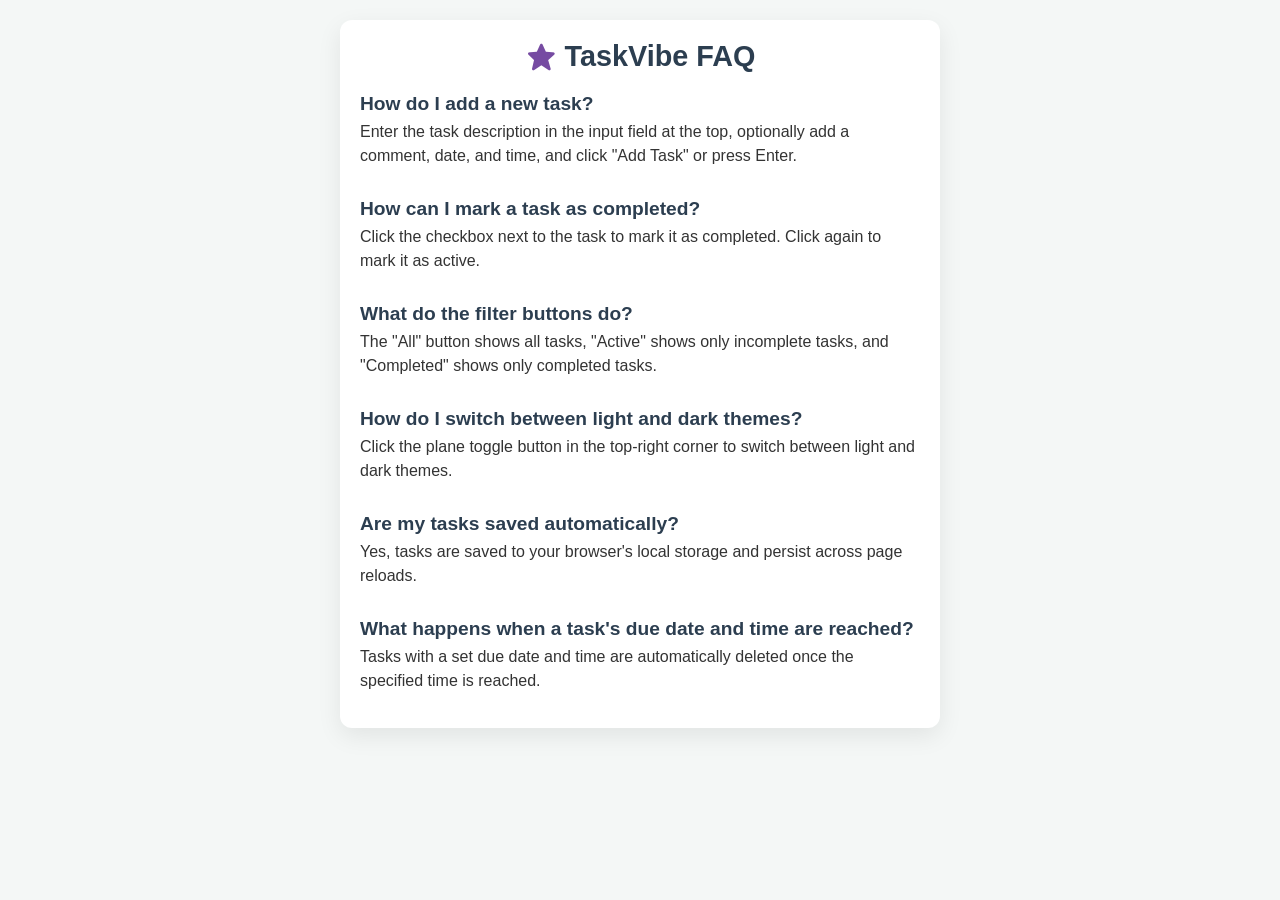
<file: faq.html>
<!DOCTYPE html>
<html lang="en">
<head>
    <meta charset="UTF-8">
    <meta name="viewport" content="width=device-width, initial-scale=1.0">
    <title>TaskVibe - FAQ</title>
    <link rel="stylesheet" href="faq.css">
    <link href='https://unpkg.com/boxicons@2.1.4/css/boxicons.min.css' rel='stylesheet'>
    <link rel="icon" href="https://cdn-icons-png.flaticon.com/512/3094/3094139.png" type="image/png">
</head>
<body>
    <div class="faq-container">
        <header class="faq-header">
            <h1><i class='bx bxs-star header-icon'></i> TaskVibe FAQ</h1>
        </header>
        <section class="faq-content">
            <div class="faq-item">
                <h2>How do I add a new task?</h2>
                <p>Enter the task description in the input field at the top, optionally add a comment, date, and time, and click "Add Task" or press Enter.</p>
            </div>
            <div class="faq-item">
                <h2>How can I mark a task as completed?</h2>
                <p>Click the checkbox next to the task to mark it as completed. Click again to mark it as active.</p>
            </div>
            <div class="faq-item">
                <h2>What do the filter buttons do?</h2>
                <p>The "All" button shows all tasks, "Active" shows only incomplete tasks, and "Completed" shows only completed tasks.</p>
            </div>
            <div class="faq-item">
                <h2>How do I switch between light and dark themes?</h2>
                <p>Click the plane toggle button in the top-right corner to switch between light and dark themes.</p>
            </div>
            <div class="faq-item">
                <h2>Are my tasks saved automatically?</h2>
                <p>Yes, tasks are saved to your browser's local storage and persist across page reloads.</p>
            </div>
            <div class="faq-item">
                <h2>What happens when a task's due date and time are reached?</h2>
                <p>Tasks with a set due date and time are automatically deleted once the specified time is reached.</p>
            </div>
        </section>
    </div>
    <script>
        // Apply theme from localStorage
        const htmlElement = document.documentElement;
        const storedTheme = localStorage.getItem('taskVibeTheme');
        let themeToApply = storedTheme || (window.matchMedia && window.matchMedia('(prefers-color-scheme: dark)').matches ? 'dark' : 'light');
        htmlElement.setAttribute('data-theme', themeToApply);

        // Listen for theme changes in the main window
        window.addEventListener('storage', (event) => {
            if (event.key === 'taskVibeTheme') {
                htmlElement.setAttribute('data-theme', event.newValue);
            }
        });
    </script>
</body>
</html>
</file>
<file: faq.css>
/* --- Basic Reset & Font --- */
* {
    margin: 0;
    padding: 0;
    box-sizing: border-box;
    font-family: 'Segoe UI', Tahoma, Geneva, Verdana, sans-serif;
}

/* --- Theme Variables --- */
:root {
    --bg-color: #f4f7f6;
    --text-color: #333333;
    --heading-color: #2c3e50;
    --container-bg-color: #ffffff;
    --container-shadow: 0 8px 25px rgba(0, 0, 0, 0.08);
    --border-radius-large: 12px;
    --header-icon-color: #764ba2;
}

html[data-theme='dark'] {
    --bg-color: #1a1d24;
    --text-color: #e0e0e0;
    --heading-color: #ffffff;
    --container-bg-color: #252a34;
    --container-shadow: 0 8px 25px rgba(0, 0, 0, 0.3);
    --header-icon-color: #66a6ff;
}

/* --- Global Styles --- */
body {
    background-color: var(--bg-color);
    color: var(--text-color);
    display: flex;
    justify-content: center;
    align-items: flex-start;
    min-height: 100vh;
    padding: 20px;
    transition: background-color 0.3s ease, color 0.3s ease;
}

/* --- FAQ Container --- */
.faq-container {
    background-color: var(--container-bg-color);
    padding: 20px;
    border-radius: var(--border-radius-large);
    box-shadow: var(--container-shadow);
    width: 100%;
    max-width: 600px;
    transition: background-color 0.3s ease, box-shadow 0.3s ease;
}

/* --- FAQ Header --- */
.faq-header h1 {
    display: flex;
    align-items: center;
    justify-content: center;
    gap: 8px;
    text-align: center;
    margin-bottom: 20px;
    color: var(--heading-color);
    font-size: 1.8rem;
    font-weight: 600;
    transition: color 0.3s ease;
}
.header-icon {
    font-size: 2rem;
    color: var(--header-icon-color);
    transition: color 0.3s ease;
}

/* --- FAQ Content --- */
.faq-content {
    display: flex;
    flex-direction: column;
    gap: 15px;
}

.faq-item {
    margin-bottom: 15px;
}

.faq-item h2 {
    color: var(--heading-color);
    font-size: 1.2rem;
    margin-bottom: 5px;
    transition: color 0.3s ease;
}

.faq-item p {
    color: var(--text-color);
    font-size: 1rem;
    line-height: 1.5;
    transition: color 0.3s ease;
}

/* Responsive Design */
@media (max-width: 768px) {
    body {
        padding: 15px;
    }
    .faq-container {
        padding: 15px;
        max-width: 100%;
    }
    .faq-header h1 {
        font-size: 1.6rem;
    }
    .faq-item h2 {
        font-size: 1.1rem;
    }
    .faq-item p {
        font-size: 0.95rem;
    }
}

@media (max-width: 480px) {
    body {
        padding: 10px;
    }
    .faq-container {
        padding: 10px;
    }
    .faq-header h1 {
        font-size: 1.4rem;
    }
    .header-icon {
        font-size: 1.8rem;
    }
    .faq-item h2 {
        font-size: 1rem;
    }
    .faq-item p {
        font-size: 0.9rem;
    }
}
</file>
